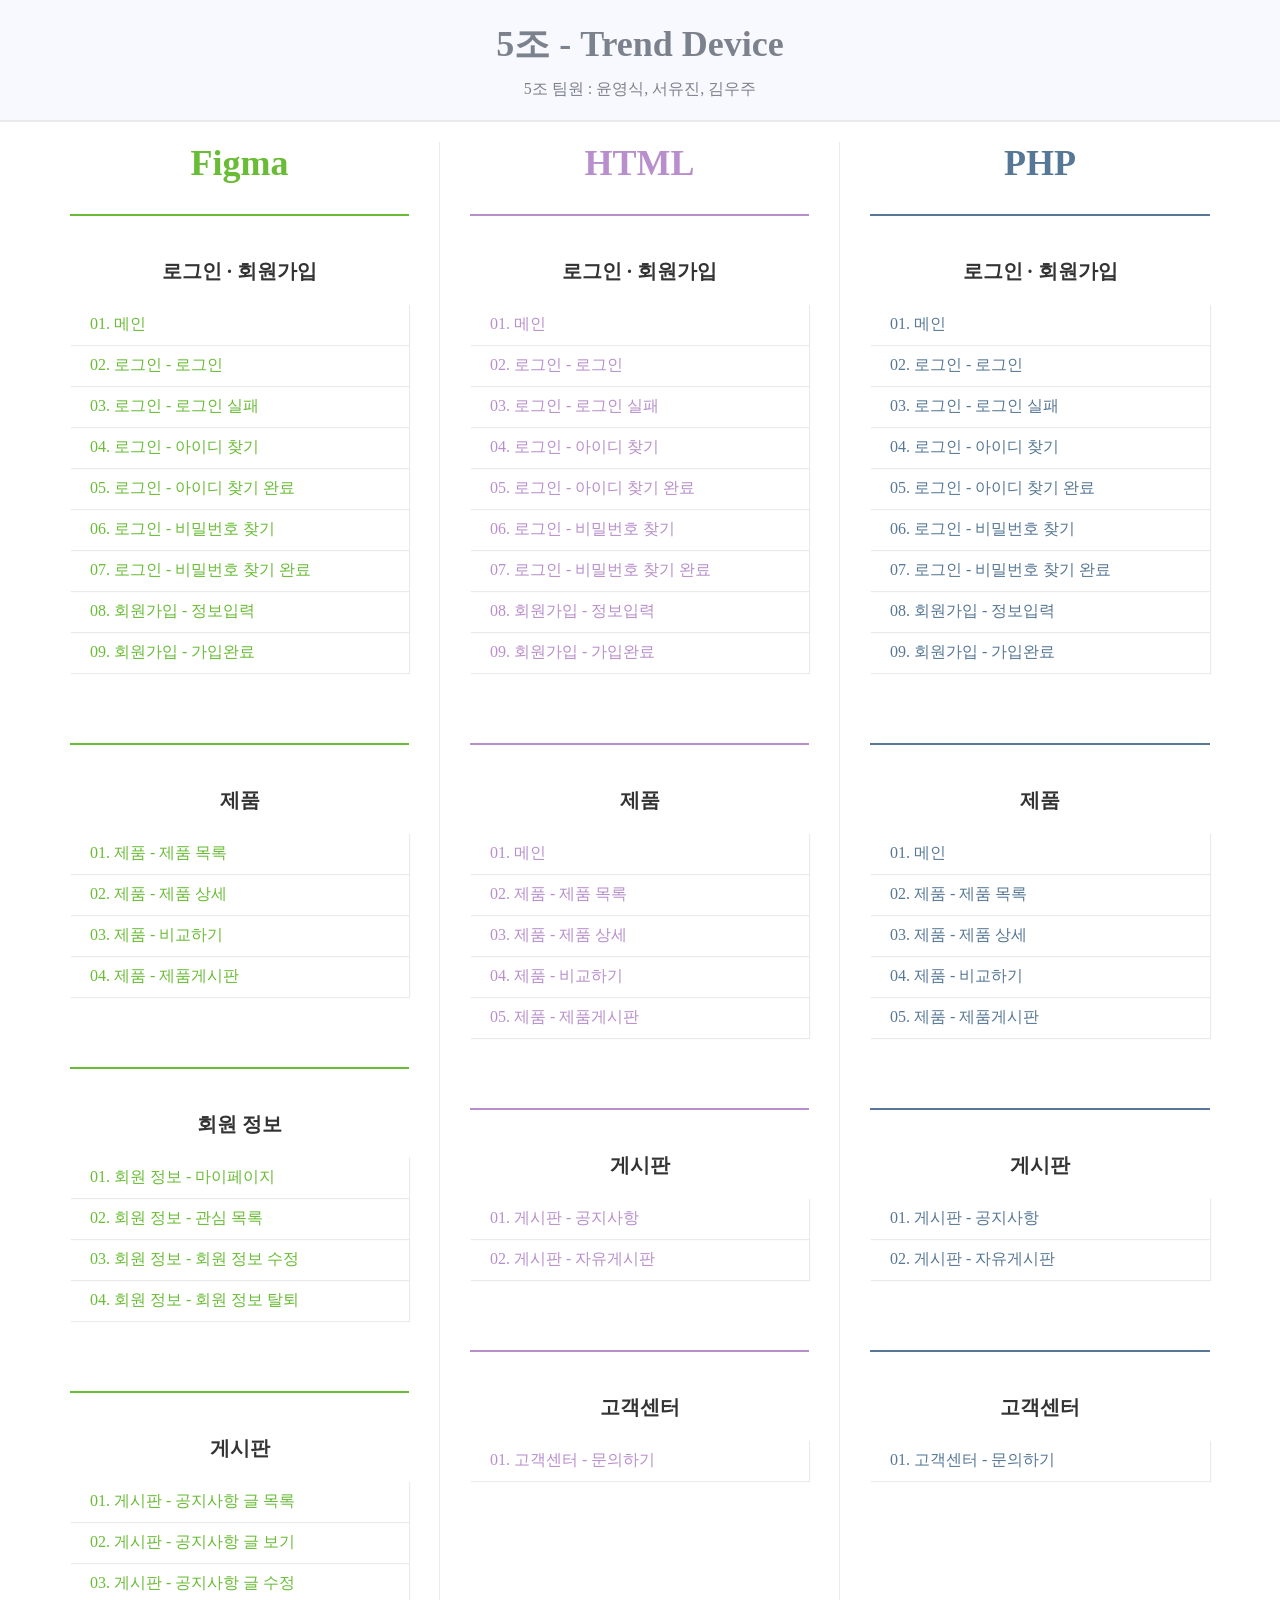
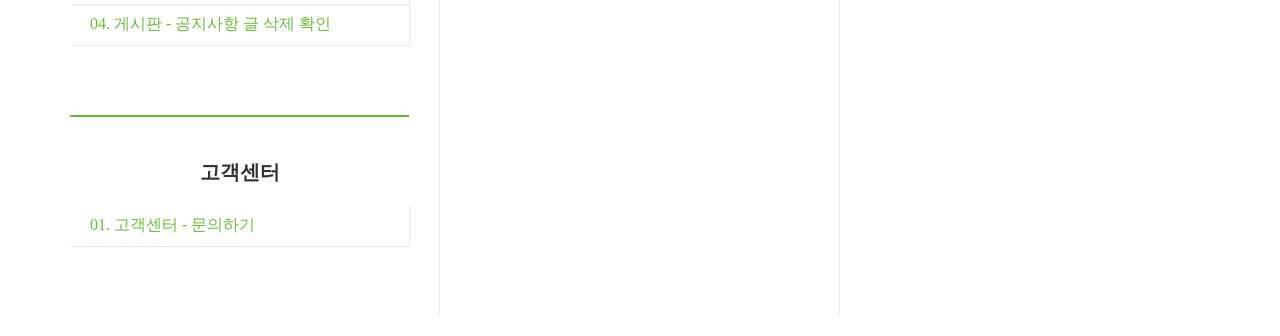
<file: TDsite/index.html>
<!DOCTYPE html>
<html lang="ko">

<head>
    <meta charset="UTF-8">
    <meta name="viewport" content="width=device-width, initial-scale=1.0">
    <title>Trend Device - 인덱스</title>
    <link rel="stylesheet" href="assets/css/resets.css">
    <link rel="stylesheet" href="assets/css/index.css">
</head>

<body>
    <div id="wrap">
        <div class="title">
            <h1>5조 - Trend Device</h1>
            <h5>5조 팀원 : 윤영식, 서유진, 김우주</h5>
        </div>
        <!-- <div class="brand">
            Trend Device는 휴대폰의 성능을 비교하고 사용자들끼리의 커뮤니티소통이 가능한 공간입니다.
        </div> -->
        <div class="container">
            <div class="Figma">
                <h2>Figma</h2>
                <ul>
                    <h3>로그인 · 회원가입</h3>
                    <li><a href="https://www.figma.com/file/sXA40mtLa5Un72miDbWUKq/%EC%82%AC%EC%9D%B4%ED%8A%B8-%EB%A7%8C%EB%93%A4%EA%B8%B0?type=design&node-id=44%3A2154&mode=design&t=GW2V3Y5Aqr8xQL27-1" target="_blank">
                        01. 메인</a></li>
                    <li><a href="https://www.figma.com/file/sXA40mtLa5Un72miDbWUKq/%EC%82%AC%EC%9D%B4%ED%8A%B8-%EB%A7%8C%EB%93%A4%EA%B8%B0?type=design&node-id=53%3A2417&mode=design&t=GW2V3Y5Aqr8xQL27-1" target="_blank">
                        02. 로그인 - 로그인</a></li>
                    <li><a href="https://www.figma.com/file/sXA40mtLa5Un72miDbWUKq/%EC%82%AC%EC%9D%B4%ED%8A%B8-%EB%A7%8C%EB%93%A4%EA%B8%B0?type=design&node-id=53%3A4019&mode=design&t=GW2V3Y5Aqr8xQL27-1" target="_blank">
                        03. 로그인 - 로그인 실패</a></li>
                    <li><a href="https://www.figma.com/file/sXA40mtLa5Un72miDbWUKq/%EC%82%AC%EC%9D%B4%ED%8A%B8-%EB%A7%8C%EB%93%A4%EA%B8%B0?type=design&node-id=135%3A1221&mode=design&t=3C3XtAKP5io1QvoP-1" target="_blank">
                        04. 로그인 - 아이디 찾기</a></li>
                    <li><a href="https://www.figma.com/file/sXA40mtLa5Un72miDbWUKq/%EC%82%AC%EC%9D%B4%ED%8A%B8-%EB%A7%8C%EB%93%A4%EA%B8%B0?type=design&node-id=135%3A678&mode=design&t=3C3XtAKP5io1QvoP-1" target="_blank">
                        05. 로그인 - 아이디 찾기 완료</a></li>
                    <li><a href="https://www.figma.com/file/sXA40mtLa5Un72miDbWUKq/%EC%82%AC%EC%9D%B4%ED%8A%B8-%EB%A7%8C%EB%93%A4%EA%B8%B0?type=design&node-id=53%3A2419&mode=design&t=gcWHPcdpjG4T14ig-1" target="_blank">
                        06. 로그인 - 비밀번호 찾기</a></li>
                    <li><a href="https://www.figma.com/file/sXA40mtLa5Un72miDbWUKq/%EC%82%AC%EC%9D%B4%ED%8A%B8-%EB%A7%8C%EB%93%A4%EA%B8%B0?type=design&node-id=135%3A710&mode=design&t=3C3XtAKP5io1QvoP-1" target="_blank">
                        07. 로그인 - 비밀번호 찾기 완료</a></li>
                    <li><a href="https://www.figma.com/file/sXA40mtLa5Un72miDbWUKq/%EC%82%AC%EC%9D%B4%ED%8A%B8-%EB%A7%8C%EB%93%A4%EA%B8%B0?type=design&node-id=84%3A322&mode=design&t=Is1uqsOWPvMnaHNq-1" target="_blank">
                        08. 회원가입 - 정보입력</a></li>
                    <li><a href="https://www.figma.com/file/sXA40mtLa5Un72miDbWUKq/%EC%82%AC%EC%9D%B4%ED%8A%B8-%EB%A7%8C%EB%93%A4%EA%B8%B0?type=design&node-id=85%3A160&mode=design&t=Icfaldvqc0a40awj-1" target="_blank">
                        09. 회원가입 - 가입완료</a></li>
                </ul>
                <ul>
                    <h3>제품</h3>
                    <li><a href="https://www.figma.com/file/sXA40mtLa5Un72miDbWUKq/%EC%82%AC%EC%9D%B4%ED%8A%B8-%EB%A7%8C%EB%93%A4%EA%B8%B0?type=design&node-id=96%3A440&mode=design&t=Icfaldvqc0a40awj-1" target="_blank">
                        01. 제품 - 제품 목록</a></li>
                    <li><a href="https://www.figma.com/file/sXA40mtLa5Un72miDbWUKq/%EC%82%AC%EC%9D%B4%ED%8A%B8-%EB%A7%8C%EB%93%A4%EA%B8%B0?type=design&node-id=95%3A601&mode=design&t=Icfaldvqc0a40awj-1" target="_blank">
                        02. 제품 - 제품 상세</a></li>
                    <li><a href="https://www.figma.com/file/sXA40mtLa5Un72miDbWUKq/%EC%82%AC%EC%9D%B4%ED%8A%B8-%EB%A7%8C%EB%93%A4%EA%B8%B0?type=design&node-id=93%3A1444&mode=design&t=Icfaldvqc0a40awj-1" target="_blank">
                        03. 제품 - 비교하기</a></li>
                    <li><a href="https://www.figma.com/file/sXA40mtLa5Un72miDbWUKq/%EC%82%AC%EC%9D%B4%ED%8A%B8-%EB%A7%8C%EB%93%A4%EA%B8%B0?type=design&node-id=127%3A2854&mode=design&t=ymM90zyfzp2pGysp-1" target="_blank">
                        04. 제품 - 제품게시판</a></li>
                </ul>
                <ul>
                    <h3>회원 정보</h3>
                    <li><a href="https://www.figma.com/file/sXA40mtLa5Un72miDbWUKq/%EC%82%AC%EC%9D%B4%ED%8A%B8-%EB%A7%8C%EB%93%A4%EA%B8%B0?type=design&node-id=63%3A2148&mode=design&t=GW2V3Y5Aqr8xQL27-1" target="_blank">
                        01. 회원 정보 - 마이페이지</a></li>
                    <li><a href="https://www.figma.com/file/sXA40mtLa5Un72miDbWUKq/%EC%82%AC%EC%9D%B4%ED%8A%B8-%EB%A7%8C%EB%93%A4%EA%B8%B0?type=design&node-id=53%3A2284&mode=design&t=GW2V3Y5Aqr8xQL27-1" target="_blank">
                        02. 회원 정보 - 관심 목록</a></li>
                    <li><a href="https://www.figma.com/file/sXA40mtLa5Un72miDbWUKq/%EC%82%AC%EC%9D%B4%ED%8A%B8-%EB%A7%8C%EB%93%A4%EA%B8%B0?type=design&node-id=127%3A3387&mode=design&t=ymM90zyfzp2pGysp-1" target="_blank">
                        03. 회원 정보 - 회원 정보 수정</a></li>
                    <li><a href="https://www.figma.com/file/sXA40mtLa5Un72miDbWUKq/%EC%82%AC%EC%9D%B4%ED%8A%B8-%EB%A7%8C%EB%93%A4%EA%B8%B0?type=design&node-id=127%3A3590&mode=design&t=ymM90zyfzp2pGysp-1" target="_blank">
                        04. 회원 정보 - 회원 정보 탈퇴</a></li>
                </ul>
                <ul>
                    <h3>게시판</h3>
                    <li><a href="https://www.figma.com/file/sXA40mtLa5Un72miDbWUKq/%EC%82%AC%EC%9D%B4%ED%8A%B8-%EB%A7%8C%EB%93%A4%EA%B8%B0?type=design&node-id=95%3A348&mode=design&t=56TfRjOVgHl24dwg-1" target="_blank">
                        01. 게시판 - 공지사항 글 목록</a></li>
                    <li><a href="https://www.figma.com/file/sXA40mtLa5Un72miDbWUKq/%EC%82%AC%EC%9D%B4%ED%8A%B8-%EB%A7%8C%EB%93%A4%EA%B8%B0?type=design&node-id=63%3A1579&mode=design&t=GW2V3Y5Aqr8xQL27-1" target="_blank">
                        02. 게시판 - 공지사항 글 보기</a></li>
                    <li><a href="https://www.figma.com/file/sXA40mtLa5Un72miDbWUKq/%EC%82%AC%EC%9D%B4%ED%8A%B8-%EB%A7%8C%EB%93%A4%EA%B8%B0?type=design&node-id=105%3A1999&mode=design&t=Icfaldvqc0a40awj-1" target="_blank">
                        03. 게시판 - 공지사항 글 수정</a></li>
                    <li><a href="https://www.figma.com/file/sXA40mtLa5Un72miDbWUKq/%EC%82%AC%EC%9D%B4%ED%8A%B8-%EB%A7%8C%EB%93%A4%EA%B8%B0?type=design&node-id=105%3A2129&mode=design&t=Icfaldvqc0a40awj-1" target="_blank">
                        04. 게시판 - 공지사항 글 삭제 확인</a></li>
                </ul>
                <ul>
                    <h3>고객센터</h3>
                    <li><a href="https://www.figma.com/file/sXA40mtLa5Un72miDbWUKq/%EC%82%AC%EC%9D%B4%ED%8A%B8-%EB%A7%8C%EB%93%A4%EA%B8%B0?type=design&node-id=95%3A218&mode=design&t=Icfaldvqc0a40awj-1" target="_blank">
                        01. 고객센터 - 문의하기</a></li>
                </ul>
            </div>
            <div class="HTML">
                <h2>HTML</h2>
                <ul>
                    <h3>로그인 · 회원가입</h3>
                    <li><a href="http://rlanrider9.dothome.co.kr/TDsite/html/main.html" target="_blank">
                        01. 메인</a></li>
                    <li><a href="http://rlanrider9.dothome.co.kr/TDsite/html/login.html" target="_blank">
                        02. 로그인 - 로그인</a></li>
                    <li><a href="http://rlanrider9.dothome.co.kr/TDsite/html/loginfail.html" target="_blank">
                        03. 로그인 - 로그인 실패</a></li>
                    <li><a href="http://rlanrider9.dothome.co.kr/TDsite/html/loginID_find.html" target="_blank">
                        04. 로그인 - 아이디 찾기</a></li>
                    <li><a href="http://rlanrider9.dothome.co.kr/TDsite/html/IDfind_success.html" target="_blank">
                        05. 로그인 - 아이디 찾기 완료</a></li>
                    <li><a href="http://rlanrider9.dothome.co.kr/TDsite/html/loginPW_find.html" target="_blank">
                        06. 로그인 - 비밀번호 찾기</a></li>
                    <li><a href="http://rlanrider9.dothome.co.kr/TDsite/html/PWfind_success.html" target="_blank">
                        07. 로그인 - 비밀번호 찾기 완료</a></li>
                    <li><a href="http://rlanrider9.dothome.co.kr/TDsite/html/join.html" target="_blank">
                        08. 회원가입 - 정보입력</a></li>
                    <li><a href="http://rlanrider9.dothome.co.kr/TDsite/html/joinSuccess.html" target="_blank">
                        09. 회원가입 - 가입완료</a></li>
                </ul>
                <ul>
                    <h3>제품</h3>
                    <li><a href="http://rlanrider9.dothome.co.kr/TDsite/html/main.html" target="_blank">01. 메인</a></li>
                    <li><a href="http://rlanrider9.dothome.co.kr/TDsite/html/phone.html" target="_blank">02. 제품 - 제품 목록</a></li>
                    <li><a href="http://rlanrider9.dothome.co.kr/TDsite/html/phoneView.html" target="_blank">03. 제품 - 제품 상세</a></li>
                    <li><a href="http://rlanrider9.dothome.co.kr/TDsite/html/compare.html" target="_blank">04. 제품 - 비교하기</a></li>
                    <li><a href="http://rlanrider9.dothome.co.kr/TDsite/html/board.html" target="_blank">05. 제품 - 제품게시판</a></li>
                </ul>
                <ul>
                    <h3>게시판</h3>
                    <li><a href="http://rlanrider9.dothome.co.kr/TDsite/html/board.html" target="_blank">01. 게시판 - 공지사항</a></li>
                    <li><a href="http://rlanrider9.dothome.co.kr/TDsite/html/board.html" target="_blank">02. 게시판 - 자유게시판</a></li>
                </ul>
                <ul>
                    <h3>고객센터</h3>
                    <li><a href="http://rlanrider9.dothome.co.kr/TDsite/html/support.html" target="_blank">01. 고객센터 - 문의하기</a></li>
                </ul>
            </div>
            <div class="PHP">
                <h2>PHP</h2>
                <ul>
                    <h3>로그인 · 회원가입</h3>
                    <li><a href="http://rlanrider9.dothome.co.kr/TDsite/php/main/main.php" target="_blank">01. 메인</a></li>
                    <li><a href="http://rlanrider9.dothome.co.kr/TDsite/php/login/login.php" target="_blank">02. 로그인 - 로그인</a></li>
                    <li><a href="http://rlanrider9.dothome.co.kr/TDsite/php/login/loginfail.php" target="_blank">03. 로그인 - 로그인 실패</a></li>
                    <li><a href="http://rlanrider9.dothome.co.kr/TDsite/php/login/loginID_find.php" target="_blank">04. 로그인 - 아이디 찾기</a></li>
                    <li><a href="http://rlanrider9.dothome.co.kr/TDsite/php/login/IDfind_success.php" target="_blank">05. 로그인 - 아이디 찾기 완료</a></li>
                    <li><a href="http://rlanrider9.dothome.co.kr/TDsite/php/login/loginPW_find.php" target="_blank">06. 로그인 - 비밀번호 찾기</a></li>
                    <li><a href="http://rlanrider9.dothome.co.kr/TDsite/php/login/PWfind_success.php" target="_blank">07. 로그인 - 비밀번호 찾기 완료</a></li>
                    <li><a href="http://rlanrider9.dothome.co.kr/TDsite/php/join/join.php" target="_blank">08. 회원가입 - 정보입력</a></li>
                    <li><a href="http://rlanrider9.dothome.co.kr/TDsite/php/join/joinSuccess.php" target="_blank">09. 회원가입 - 가입완료</a></li>
                </ul>
                <ul>
                    <h3>제품</h3>
                    <li><a href="http://rlanrider9.dothome.co.kr/TDsite/php/main/main.php" target="_blank">01. 메인</a></li>
                    <li><a href="http://rlanrider9.dothome.co.kr/TDsite/php/phone/phone.php" target="_blank">02. 제품 - 제품 목록</a></li>
                    <li><a href="http://rlanrider9.dothome.co.kr/TDsite/php/phone/phoneView.php?phoneId=39" target="_blank">03. 제품 - 제품 상세</a></li>
                    <li><a href="http://rlanrider9.dothome.co.kr/TDsite/php/phone/compare.php" target="_blank">04. 제품 - 비교하기</a></li>
                    <li><a href="http://rlanrider9.dothome.co.kr/TDsite/php/board/boardCate.php?category=리뷰게시판" target="_blank">05. 제품 - 제품게시판</a></li>
                </ul>
                <ul>
                    <h3>게시판</h3>
                    <li><a href="http://rlanrider9.dothome.co.kr/TDsite/php/notice/notice.php" target="_blank">01. 게시판 - 공지사항</a></li>
                    <li><a href="http://rlanrider9.dothome.co.kr/TDsite/php/board/boardCate.php?category=자유게시판" target="_blank">02. 게시판 - 자유게시판</a></li>
                </ul>
                <ul>
                    <h3>고객센터</h3>
                    <li><a href="http://rlanrider9.dothome.co.kr/TDsite/php/support/support.php" target="_blank">01. 고객센터 - 문의하기</a></li>
                </ul>
            </div>
        </div>
    </div>
</body>

</html>
</file>
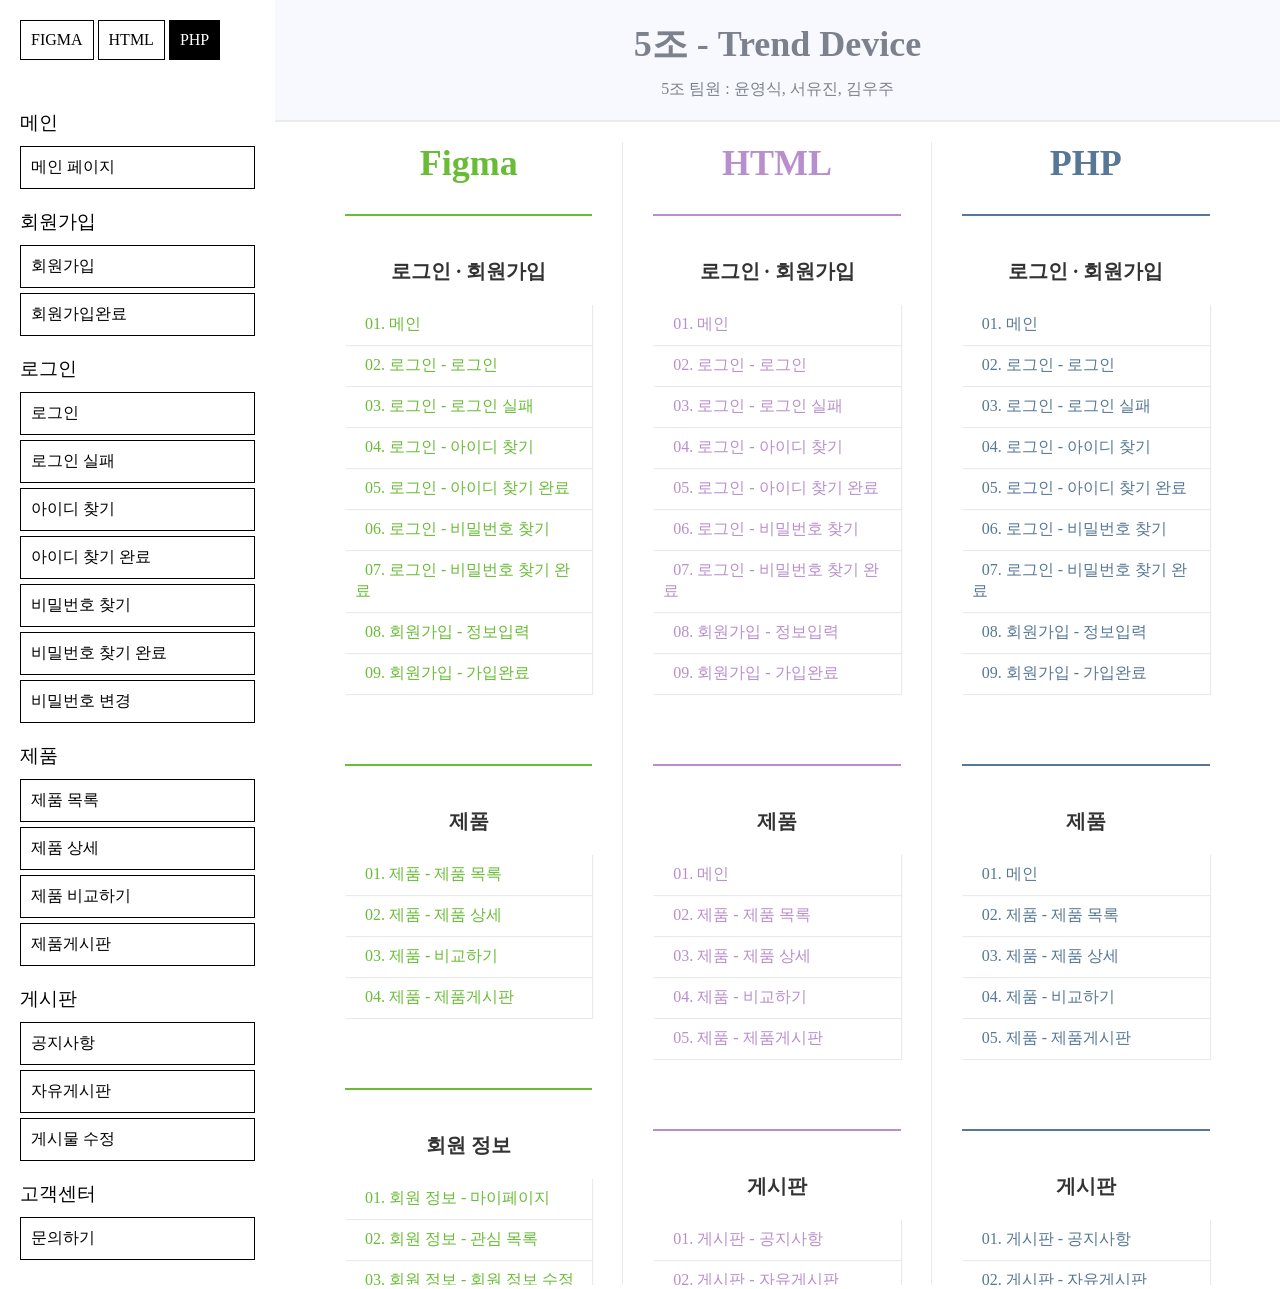
<file: TDsite/html_index.html>
<!DOCTYPE html>
<html lang="ko">

<head>
    <meta charset="UTF-8">
    <meta name="viewport" content="width=device-width, initial-scale=1.0">
    <title>Trend Device</title>

    <link href="https://websfont.github.io/pyeongChangPeace/pyeongChangPeace.css" rel="stylesheet">
    <style>
        * {
            margin: 0;
            padding: 0;
            color: #000;
            font-family: 'pyeongChangPeace';
            font-weight: 400;
        }

        li {
            list-style: none;
        }

        a {
            text-decoration: none;
            color: inherit;
            font-family: 'pyeongChangPeace';
            font-weight: 400;
        }

        #wrap {
            display: flex;
        }

        #menu {}

        #nav {
            width: 300px;
            padding: 20px;
        }

        #nav h3 {
            margin: 20px 0 10px;
        }

        #nav li a {
            border: 1px solid #000;
            display: block;
            padding: 10px;
            margin-bottom: 5px;
            transition: all 0.1s;
        }

        #nav li a:hover {
            background-color: #000;
            color: #fff;
        }

        #nav .webd {
            margin-top: 50px;
        }

        #nav .webd li {
            width: 55px;
            display: inline-block;
            text-align: center;
        }

        #main {
            width: 100%;
            min-height: 100vh;
        }

        #main iframe {
            width: 100%;
            height: 100%;
        }

        .menu ul {
            margin-bottom: 50px;
        }

        .menu ul li {
            display: inline-block;
            padding: 10px;
            border: 1px solid #000;
            cursor: pointer;
        }

        .menu ul li.active {
            background-color: #000;
            color: #fff;
        }

        .contents>div {
            display: none;
        }

        .contents>div:nth-child(2) {
            display: block;
        }
    </style>
</head>

<body>
    <div id="wrap">
        <nav id="nav">
            <div class="menu">
                <ul>
                    <li>FIGMA</li>
                    <li>HTML</li>
                    <li  class="active">PHP</li>
                </ul>
            </div>
            <div class="contents">
                <div>
                    <h3>메인</h3>
                    <ul>
                        <li><a href="index.html">메인 페이지</a></li>
                    </ul>
                </div>
                <!-- //FIGMA -->

                <div>
                    <h3>메인</h3>
                    <ul>
                        <li><a href="html/main.html">메인 페이지</a></li>
                    </ul>

                    <h3>회원가입</h3>
                    <ul>
                        <li><a href="html/join.html">회원가입</a></li>
                        <li><a href="html/joinSuccess.html">회원가입완료</a></li>
                    </ul>

                    <h3>로그인</h3>
                    <ul>
                        <li><a href="html/login.html">로그인</a></li>
                        <li><a href="html/loginfail.html">로그인 실패</a></li>
                        <li><a href="html/loginID_find.html">아이디 찾기</a></li>
                        <li><a href="html/IDfind_success.html">아이디 찾기 완료</a></li>
                        <li><a href="html/loginPW_find.html">비밀번호 찾기</a></li>
                        <li><a href="html/PWfind_success.html">비밀번호 찾기 완료</a></li>
                        <li><a href="html/PWreset.html">비밀번호 변경</a></li>
                    </ul>

                    <h3>제품</h3>
                    <ul>
                        <li><a href="html/phone.html">제품 목록</a></li>
                        <li><a href="html/phoneView.html">제품 상세</a></li>
                        <li><a href="html/compare.html">제품 비교하기</a></li>
                        <li><a href="html/board.html">제품게시판</a></li>
                    </ul>

                    <h3>게시판</h3>
                    <ul>
                        <li><a href="html/board.html">공지사항</a></li>
                        <li><a href="html/board.html">자유게시판</a></li>
                        <li><a href="html/boardModify.html">게시물 수정</a></li>
                    </ul>

                    <h3>고객센터</h3>
                    <ul>
                        <li><a href="html/support.html">문의하기</a></li>
                    </ul>
                </div>
                <!-- //HTML -->

                <div>
                    <h3>메인<a href="/TDsite/php/main/main.php">바로가기</a></h3>
                    <ul>
                        <li><a href="php/main/main.php">메인 페이지</a></li>
                    </ul>

                    <h3>상품페이지</h3>
                    <ul>
                        <li><a href="php/phone/samsung.php">상품페이지(삼성)</a></li>
                        <li><a href="php/phone/apple.php">상품페이지(애플)</a></li>
                        <li><a href="php/phone/compare.php">제품비교하기</a></li>
                        <li><a href="php/phone/">제품리뷰</a></li>
                        <li><a href="php/phone/">제품상세보기</a></li>
                        <li><a href="php/phone/phoneWrite.php">제품 올리기</a></li>
                        <li><a href="php/phone/">제품 수정하기</a></li>
                        <li><a href="php/phone/">제품 삭제하기</a></li>
                    </ul>

                    <h3>회원가입</h3>
                    <ul>
                        <li><a href="php/join/join.php">회원 가입</a></li>
                        <li><a href="php/join/joinSuccess.php">회원 가입 완료</a></li>
                    </ul>

                    <h3>로그인</h3>
                    <ul>
                        <li><a href="php/login/login.php">로그인</a></li>
                        <li><a href="php/login/loginfail.php">로그인 실패</a></li>
                        <li><a href="php/login/loginID_find.php">이메일 찾기</a></li>
                        <li><a href="php/login/IDfind_success.php">이메일 찾기 성공</a></li>
                        <li><a href="php/login/loginPW_find.php">비밀번호 찾기</a></li>
                        <li><a href="php/login/PWfind_success.php">비밀번호 찾기 성공</a></li>
                    </ul>
                   
                    <h3>마이페이지</h3>
                    <ul>
                        <li><a href="php/mypage/mypage.php">마이페이지</a></li>
                        <li><a href="php/mypage/mypage.php">정보수정</a></li>
                        <li><a href="php/mypage/mypage.php">비밀번호수정</a></li>
                        <li><a href="php/mypage/mypage.php">회원탈퇴</a></li>
                        <li><a href="php/board/">내가쓴글보기</a></li>
                        <li><a href="php/board/">문의사항</a></li>
                    </ul>


                    <h3>커뮤니티</h3>
                    <ul>
                        <li><a href="php/notice/notice.php">공지사항</a></li>
                        <li><a href="php/board/board.php">자유게시판</a></li>
                        <li><a href="php/board/boardWrite.php">자유게시판 글쓰기</a></li>
                        <li><a href="php/board/boardModify.php">자유게시판 글수정</a></li>
                        <li><a href="php/board/boardDelete.php">자유게시판 글삭제</a></li>
                    </ul>

                    <h3>고객센터</h3>
                    <ul>
                        <li><a href="php/">문의하기</a></li>
                    </ul>
                </div>
                <!-- //PHP -->
            </div>
        </nav>

        <main id="main">
            <iframe src="index.html" frameborder="0"></iframe>
        </main>

        <script>
            document.querySelectorAll("#nav ul li").forEach((li) => {
                li.addEventListener("click", (event) => {
                    event.preventDefault();
                    const href = li.querySelector("a").getAttribute("href");
                    document.querySelector("#main iframe").src = href;
                });
            });

            const menus = document.querySelectorAll(".menu ul li");
            const contents = document.querySelectorAll(".contents > div");

            menus.forEach((li, index) => {
                li.addEventListener("click", () => {
                    menus.forEach(menu => {
                        menu.classList.remove("active")
                    });
                    li.classList.add("active");

                    contents.forEach(content => {
                        content.style.display = "none";
                    });
                    contents[index].style.display = "block";
                });
            });
        </script>
    </div>
</body>

</html>
</file>
<file: TDsite/assets/css/index.css>
* {
    margin: 0;
    padding: 0;
}

#wrap {
    width: 100vw;
    margin: 0 auto;
}
#wrap{
    width: 100%;
}
.title {
    padding: 20px;
    background-color: #F8F8FF;
    border-bottom: 2px solid #e9eaec;
    color: #7c828d;          
}
.title h1 {
    text-align: center;
    font-size: 36px;
    font-weight: 800;   
}
.title h5 {
    text-align: center;
    margin-top: 10px;
}
.container {
    display: flex;
    width: 100%;
    margin: 20px 0;
}
.container h2 {
    margin-bottom: 30px;
    text-align: center;
    font-size: 36px;
    font-weight: 800;
}
.container ul {
    margin: 0 30px 20px 30px;
    display: block;
    padding-bottom: 50px;
}
.container ul h3 {
    font-size:20px;
    font-weight: 800;
    margin-bottom: 10px;
    color: #333;
    text-align: center;
    
    line-height: 5.5;
    height: 80px;
}
.container div:nth-child(1) ul h3 {
    border-top: 2px solid #69BC36;
}
.container div:nth-child(2) ul h3 {
    border-top: 2px solid #b88fcc;
}
.container div:nth-child(3) ul h3 {
    border-top: 2px solid #567795;
}
/* .container ul:nth-child(1) h3 {
    border-top: 3px solid #fbfbfc;
}
.container ul:nth-child(2) h3 {
    border-top: 3px solid #c5c7cc;
}
.container ul:nth-child(3) h3 {
    border-top: 3px solid #7c828d;
}
.container ul:nth-child(4) h3 {
    border-top: 3px solid #4c5057;
}
.container ul:nth-child(5) h3 {
    border-top: 3px solid #1c1e21;
} */
.container ul li {  
    padding: 10px;
    box-shadow: 1px 1px 1px #e9eaec;
}
.container ul li:hover {
    background-color: #e9eaec;
    cursor: pointer;
    font-weight: 800;
}
.container ul li a {
    margin-left: 10px;
}
.Figma {
    color: #69BC36;
    width: 33.3333%;
    margin-left: 40px;
    border-right: 1px solid #e9eaec;
    }
.HTML {
    color: #b88fcc;
    width: 33.3333%;
    border-right: 1px solid #e9eaec;
}
.PHP {
    color: #567795;
    width: 33.3333%;
    margin-right: 40px;
}
</file>
<file: TDsite/assets/css/resets.css>
/* 여백 초기화 */
body,
div,
dl,
dd,
dt,
ul,
li,
ol,
h1,
h2,
h3,
h4,
h5,
h6,
pre,
code,
form,
fieldset,
legend,
p,
table,
th,
td,
input,
figure,
figcaption,
blockquote {
    margin: 0;
    padding: 0;
}

* {
    margin: 0;
    padding: 0;
}

/* box-sizing 초기화 */
*, *::after, *::before {
    box-sizing: border-box;
}

/* 폰트 초기화 */
body,
button,
input,
select,
table,
textarea {
    font-family: var(--main-nanum), var(--main-gmark), 'AppleSDGothicNeo-Regular', 'Malgun Gothic', '맑은 고딕', 'dotum', '돋움';
}

/* 링크 초기화 */
a {
    text-decoration: none;
    color: var(--color__black);
}

/* 목록 초기화 */
li, ol, ul {
    list-style: none;
}

/* 제목 초기화 */
h1, h2, h3, h4, h5, h6 {
    font-weight: normal;
    font-size: var(--font__size);
}

/* 폰트 스타일 */
em, address, i {
    font-style: normal;
}

/* 이미지 초기화 */
img {
    vertical-align: top;
}

/* 보더 초기화 */
img, fieldset, button {
    border: 0;
}

/* 테이블 초기화 */
table {
    width: 100%;
    border-spacing: 0;
    border-collapse: collapse;
}

/* 클리어픽스 */
.clearfix::before,
.clearfix::after {
    content: '';
    display: block;
    line-height: 0;
}
.clearfix::after {
    clear: both;
}

/* 블라인드 효과 */
.blind {
    position: absolute;
    clip: rect(0,0,0,0);
    width: 1px;
    height: 1px;
    margin: -1px;
    overflow: hidden;
}

/* ir 효과 */
.ir {
    display: block;
    overflow: hidden;
    font-size: 0;
    line-height: 0;
    text-indent: -9999px;
}
</file>
